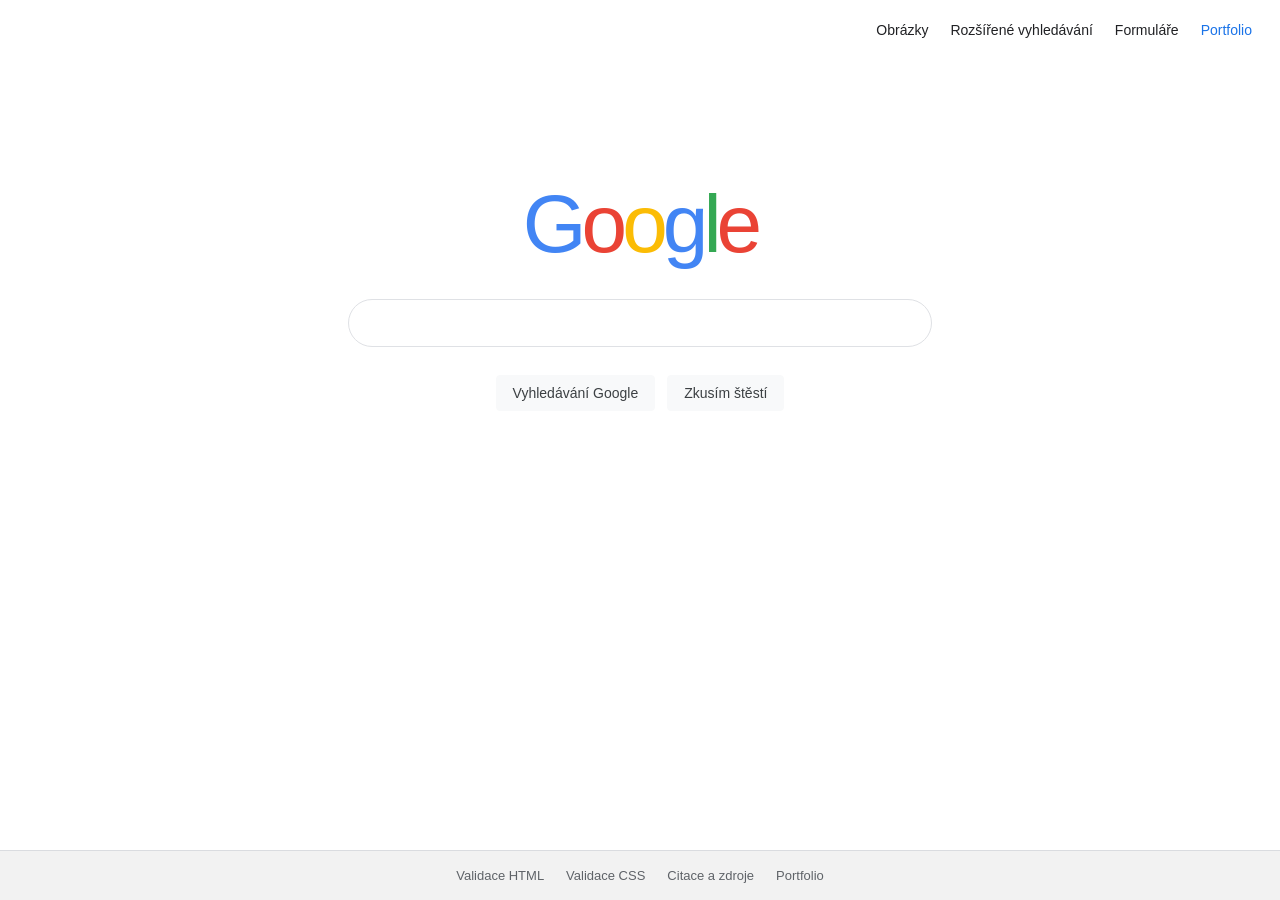
<file: index.html>
<!DOCTYPE html>
<html lang="cs">
  <head>
    <meta charset="utf-8">
    <meta name="viewport" content="width=device-width, initial-scale=1">
    <meta name="description" content="Jednoduché rozhraní pro Vyhledávání Google.">
    <title>Vyhledávání Google</title>
    <link rel="stylesheet" href="styles.css">
  </head>
  <body>
    <header class="top-bar">
      <a href="images.html">Obrázky</a>
      <a href="advanced.html">Rozšířené vyhledávání</a>
      <a href="forms.html">Formuláře</a>
      <a class="portfolio-link" href="https://github.com/sebestas481-creator" target="_blank" rel="noopener noreferrer">Portfolio</a>
    </header>

    <main class="home-main">
      <h1 class="brand" aria-label="Google">
        <span class="blue">G</span><span class="red">o</span><span class="yellow">o</span><span class="blue">g</span><span class="green">l</span><span class="red">e</span>
      </h1>
      <form class="search-form" action="https://www.google.com/search" method="get">
        <div class="search-box">
          <input type="search" name="q" aria-label="Hledaný výraz" title="Zadejte hledaný výraz" autocomplete="off" required>
        </div>
        <div class="search-actions">
          <button class="search-button" type="submit" name="btnK" value="Vyhledávání Google">Vyhledávání Google</button>
          <button class="search-button" type="submit" name="btnI" value="I'm Feeling Lucky">Zkusím štěstí</button>
        </div>
      </form>
    </main>

    <footer class="site-footer">
      <a href="https://validator.w3.org/nu/?doc=https%3A%2F%2Fraw.githubusercontent.com%2Fsebestas481-creator%2Fgooglesearch%2Fmain%2Findex.html" target="_blank" rel="noopener noreferrer">Validace HTML</a>
      <a href="https://jigsaw.w3.org/css-validator/validator?uri=https%3A%2F%2Fraw.githubusercontent.com%2Fsebestas481-creator%2Fgooglesearch%2Fmain%2Fstyles.css&amp;profile=css3svg&amp;usermedium=all&amp;warning=1&amp;vextwarning=&amp;lang=cs" target="_blank" rel="noopener noreferrer">Validace CSS</a>
      <a href="https://github.com/sebestas481-creator/googlesearch/blob/main/citace.md" target="_blank" rel="noopener noreferrer">Citace a zdroje</a>
      <a href="https://github.com/sebestas481-creator" target="_blank" rel="noopener noreferrer">Portfolio</a>
    </footer>
  </body>
</html>
</file>
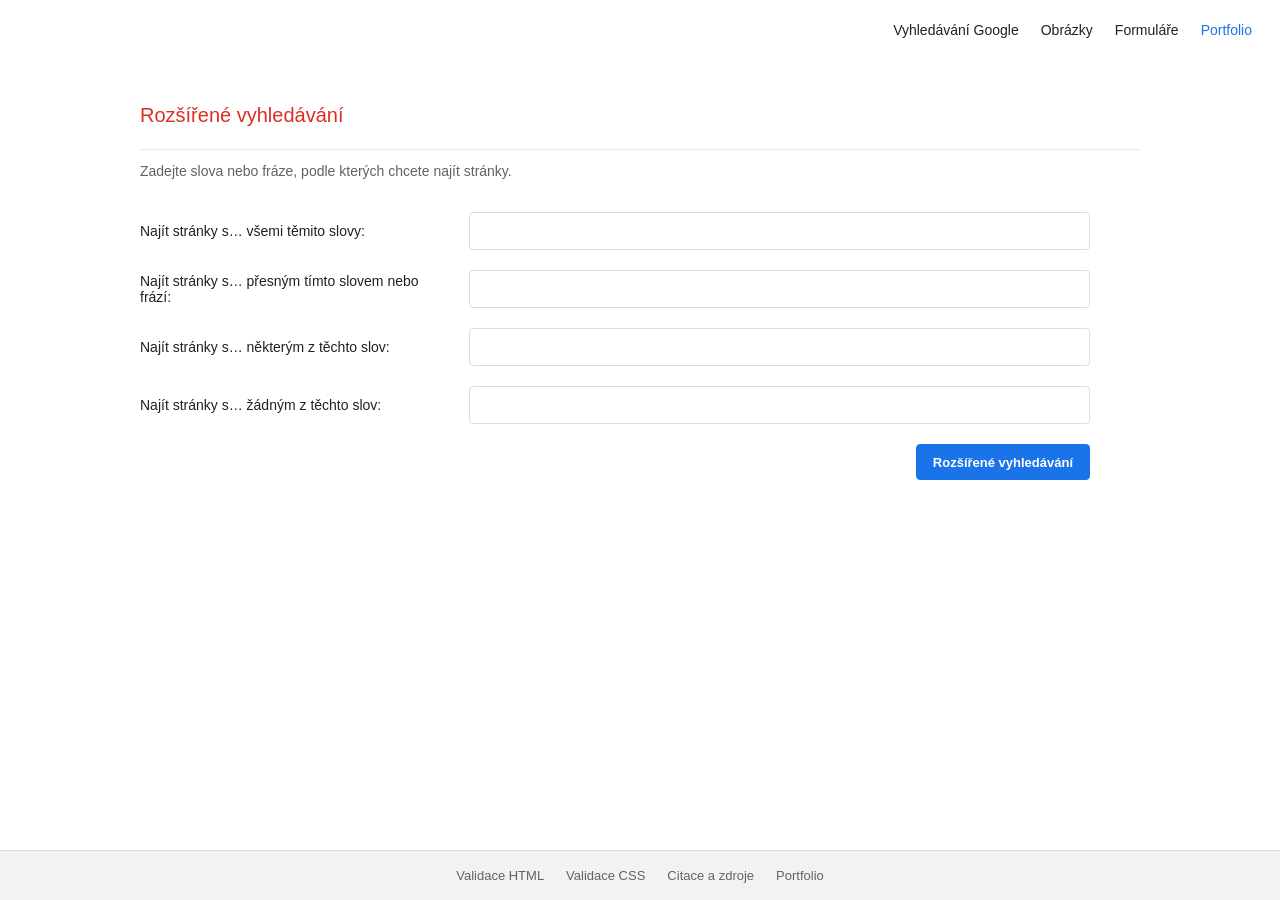
<file: advanced.html>
<!DOCTYPE html>
<html lang="cs">
  <head>
    <meta charset="utf-8">
    <meta name="viewport" content="width=device-width, initial-scale=1">
    <meta name="description" content="Rozšířené vyhledávání Google se čtyřmi vyhledávacími podmínkami.">
    <title>Rozšířené vyhledávání Google</title>
    <link rel="stylesheet" href="styles.css">
  </head>
  <body>
    <header class="top-bar">
      <a href="index.html">Vyhledávání Google</a>
      <a href="images.html">Obrázky</a>
      <a href="forms.html">Formuláře</a>
      <a class="portfolio-link" href="https://github.com/sebestas481-creator" target="_blank" rel="noopener noreferrer">Portfolio</a>
    </header>

    <main class="subpage-main">
      <h1 class="subpage-heading advanced-heading">Rozšířené vyhledávání</h1>
      <p class="subpage-intro">Zadejte slova nebo fráze, podle kterých chcete najít stránky.</p>

      <form class="advanced-form" action="https://www.google.com/search" method="get">
        <div class="advanced-row">
          <label for="all-words">Najít stránky s… všemi těmito slovy:</label>
          <input id="all-words" type="text" name="as_q">
        </div>
        <div class="advanced-row">
          <label for="exact-phrase">Najít stránky s… přesným tímto slovem nebo frází:</label>
          <input id="exact-phrase" type="text" name="as_epq">
        </div>
        <div class="advanced-row">
          <label for="any-words">Najít stránky s… některým z těchto slov:</label>
          <input id="any-words" type="text" name="as_oq">
        </div>
        <div class="advanced-row">
          <label for="none-words">Najít stránky s… žádným z těchto slov:</label>
          <input id="none-words" type="text" name="as_eq">
        </div>
        <div class="advanced-actions">
          <button class="advanced-submit" type="submit">Rozšířené vyhledávání</button>
        </div>
      </form>
    </main>

    <footer class="site-footer">
      <a href="https://validator.w3.org/nu/?doc=https%3A%2F%2Fraw.githubusercontent.com%2Fsebestas481-creator%2Fgooglesearch%2Fmain%2Fadvanced.html" target="_blank" rel="noopener noreferrer">Validace HTML</a>
      <a href="https://jigsaw.w3.org/css-validator/validator?uri=https%3A%2F%2Fraw.githubusercontent.com%2Fsebestas481-creator%2Fgooglesearch%2Fmain%2Fstyles.css&amp;profile=css3svg&amp;usermedium=all&amp;warning=1&amp;vextwarning=&amp;lang=cs" target="_blank" rel="noopener noreferrer">Validace CSS</a>
      <a href="https://github.com/sebestas481-creator/googlesearch/blob/main/citace.md" target="_blank" rel="noopener noreferrer">Citace a zdroje</a>
      <a href="https://github.com/sebestas481-creator" target="_blank" rel="noopener noreferrer">Portfolio</a>
    </footer>
  </body>
</html>
</file>
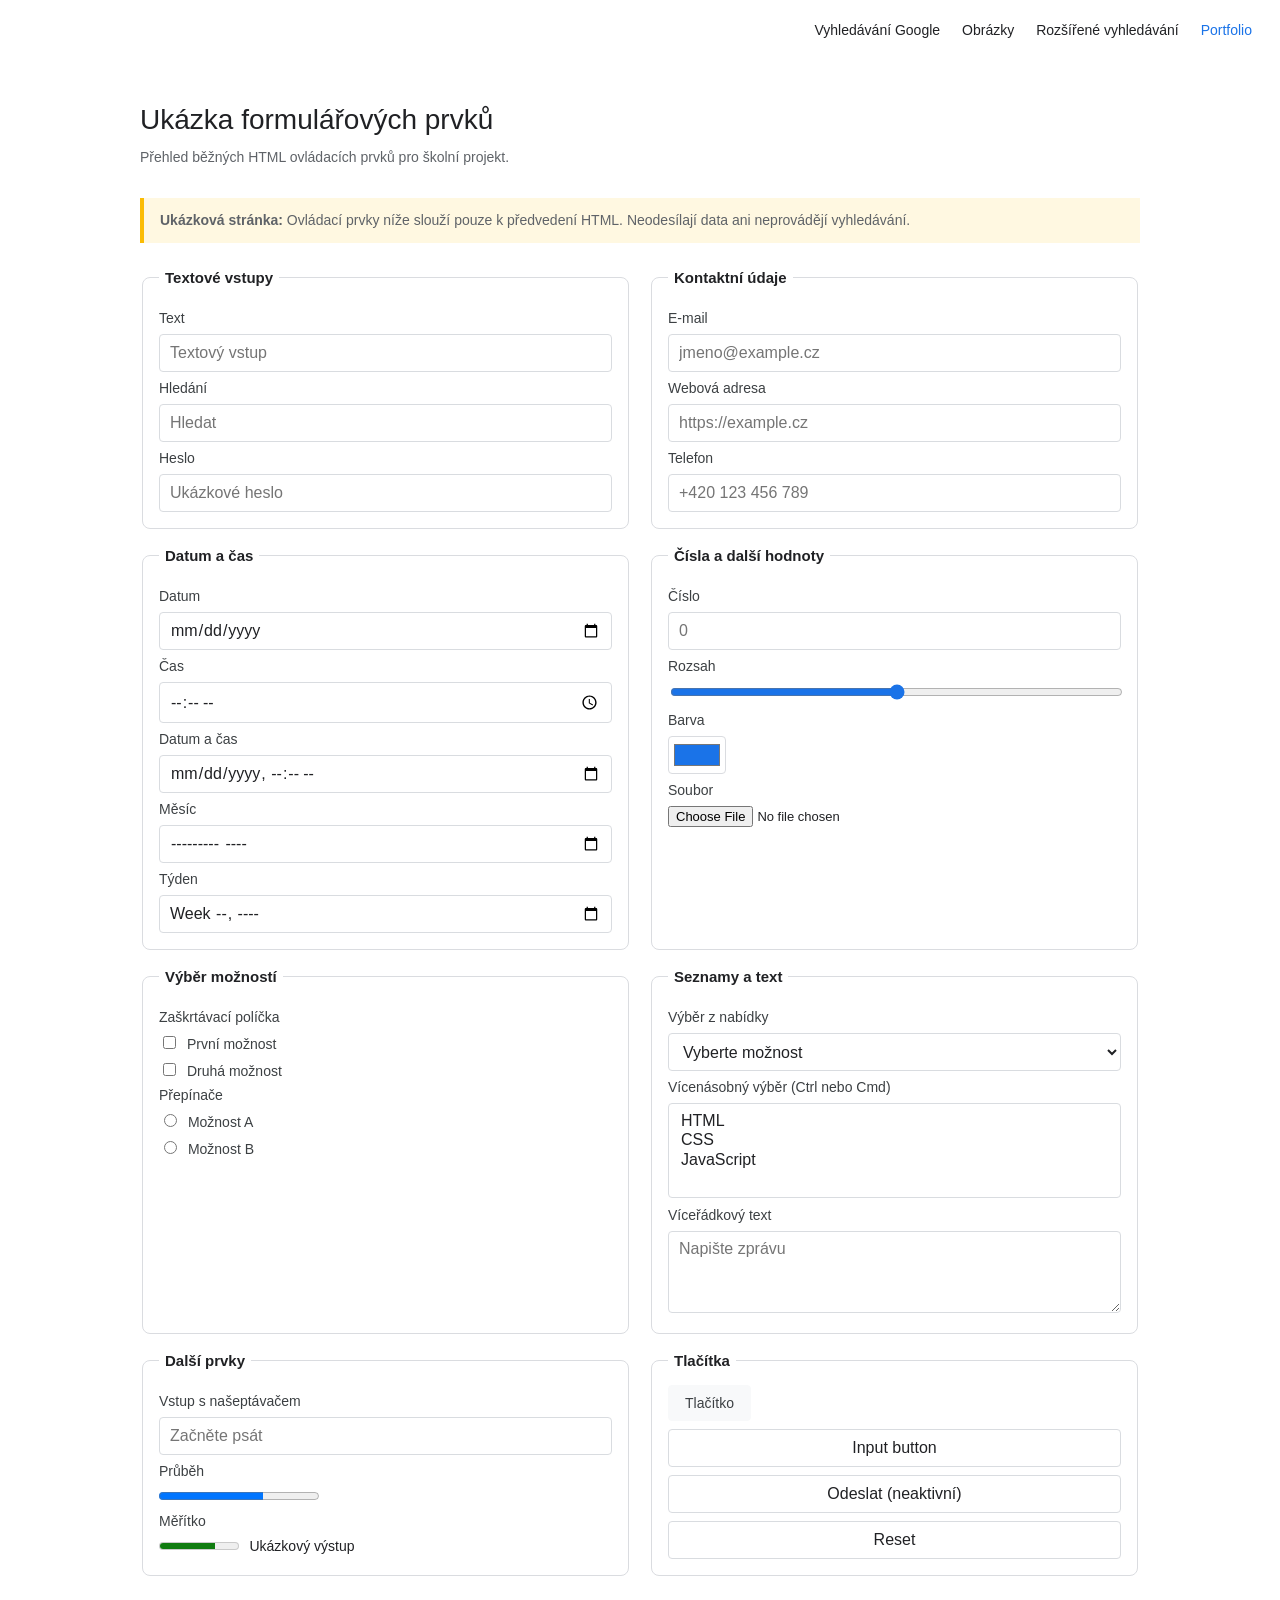
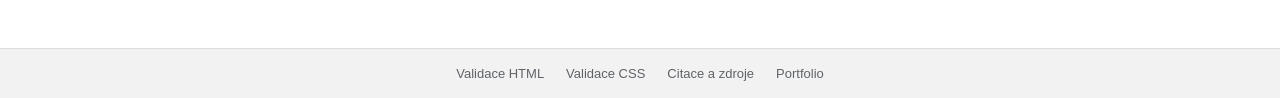
<file: forms.html>
<!DOCTYPE html>
<html lang="cs">
  <head>
    <meta charset="utf-8">
    <meta name="viewport" content="width=device-width, initial-scale=1">
    <meta name="description" content="Ukázka různých HTML formulářových prvků.">
    <title>Ukázka formulářových prvků</title>
    <link rel="stylesheet" href="styles.css">
  </head>
  <body>
    <header class="top-bar">
      <a href="index.html">Vyhledávání Google</a>
      <a href="images.html">Obrázky</a>
      <a href="advanced.html">Rozšířené vyhledávání</a>
      <a class="portfolio-link" href="https://github.com/sebestas481-creator" target="_blank" rel="noopener noreferrer">Portfolio</a>
    </header>

    <main class="subpage-main">
      <h1 class="subpage-heading">Ukázka formulářových prvků</h1>
      <p class="subpage-intro">Přehled běžných HTML ovládacích prvků pro školní projekt.</p>
      <p class="demo-notice"><strong>Ukázková stránka:</strong> Ovládací prvky níže slouží pouze k předvedení HTML. Neodesílají data ani neprovádějí vyhledávání.</p>

      <div class="demo-grid">
        <fieldset class="demo-control">
          <legend>Textové vstupy</legend>
          <label for="demo-text">Text</label>
          <input id="demo-text" type="text" placeholder="Textový vstup">
          <label for="demo-search">Hledání</label>
          <input id="demo-search" type="search" placeholder="Hledat">
          <label for="demo-password">Heslo</label>
          <input id="demo-password" type="password" placeholder="Ukázkové heslo">
        </fieldset>

        <fieldset class="demo-control">
          <legend>Kontaktní údaje</legend>
          <label for="demo-email">E-mail</label>
          <input id="demo-email" type="email" placeholder="jmeno@example.cz">
          <label for="demo-url">Webová adresa</label>
          <input id="demo-url" type="url" placeholder="https://example.cz">
          <label for="demo-tel">Telefon</label>
          <input id="demo-tel" type="tel" placeholder="+420 123 456 789">
        </fieldset>

        <fieldset class="demo-control">
          <legend>Datum a čas</legend>
          <label for="demo-date">Datum</label>
          <input id="demo-date" type="date">
          <label for="demo-time">Čas</label>
          <input id="demo-time" type="time">
          <label for="demo-datetime">Datum a čas</label>
          <input id="demo-datetime" type="datetime-local">
          <label for="demo-month">Měsíc</label>
          <input id="demo-month" type="month">
          <label for="demo-week">Týden</label>
          <input id="demo-week" type="week">
        </fieldset>

        <fieldset class="demo-control">
          <legend>Čísla a další hodnoty</legend>
          <label for="demo-number">Číslo</label>
          <input id="demo-number" type="number" min="0" max="100" placeholder="0">
          <label for="demo-range">Rozsah</label>
          <input id="demo-range" type="range" min="0" max="100" value="50">
          <label for="demo-color">Barva</label>
          <input id="demo-color" type="color" value="#1a73e8">
          <label for="demo-file">Soubor</label>
          <input id="demo-file" type="file">
        </fieldset>

        <fieldset class="demo-control">
          <legend>Výběr možností</legend>
          <span class="control-label">Zaškrtávací políčka</span>
          <label><input type="checkbox" name="demo-check" value="prvni"> První možnost</label>
          <label><input type="checkbox" name="demo-check" value="druha"> Druhá možnost</label>
          <span class="control-label">Přepínače</span>
          <label><input type="radio" name="demo-radio" value="a"> Možnost A</label>
          <label><input type="radio" name="demo-radio" value="b"> Možnost B</label>
        </fieldset>

        <fieldset class="demo-control">
          <legend>Seznamy a text</legend>
          <label for="demo-select">Výběr z nabídky</label>
          <select id="demo-select">
            <option value="">Vyberte možnost</option>
            <optgroup label="Ovoce">
              <option>Jablko</option>
              <option>Hruška</option>
            </optgroup>
            <optgroup label="Zelenina">
              <option>Mrkev</option>
              <option>Okurka</option>
            </optgroup>
          </select>
          <label for="demo-multiple">Vícenásobný výběr (Ctrl nebo Cmd)</label>
          <select id="demo-multiple" multiple>
            <option>HTML</option>
            <option>CSS</option>
            <option>JavaScript</option>
          </select>
          <label for="demo-textarea">Víceřádkový text</label>
          <textarea id="demo-textarea" rows="3" placeholder="Napište zprávu"></textarea>
        </fieldset>

        <fieldset class="demo-control">
          <legend>Další prvky</legend>
          <label for="demo-datalist">Vstup s našeptávačem</label>
          <input id="demo-datalist" list="demo-options" placeholder="Začněte psát">
          <datalist id="demo-options">
            <option value="Google">
            <option value="HTML">
            <option value="CSS">
          </datalist>
          <label for="demo-progress">Průběh</label>
          <progress id="demo-progress" value="65" max="100">65 %</progress>
          <label for="demo-meter">Měřítko</label>
          <meter id="demo-meter" min="0" max="100" low="30" high="80" optimum="70" value="70">70 ze 100</meter>
          <output>Ukázkový výstup</output>
        </fieldset>

        <fieldset class="demo-control">
          <legend>Tlačítka</legend>
          <div class="button-examples">
            <button class="demo-button" type="button">Tlačítko</button>
            <input class="demo-button" type="button" value="Input button">
            <input class="demo-button" type="submit" value="Odeslat (neaktivní)" disabled>
            <input class="demo-button" type="reset" value="Reset">
          </div>
        </fieldset>
      </div>
    </main>

    <footer class="site-footer">
      <a href="https://validator.w3.org/nu/?doc=https%3A%2F%2Fraw.githubusercontent.com%2Fsebestas481-creator%2Fgooglesearch%2Fmain%2Fforms.html" target="_blank" rel="noopener noreferrer">Validace HTML</a>
      <a href="https://jigsaw.w3.org/css-validator/validator?uri=https%3A%2F%2Fraw.githubusercontent.com%2Fsebestas481-creator%2Fgooglesearch%2Fmain%2Fstyles.css&amp;profile=css3svg&amp;usermedium=all&amp;warning=1&amp;vextwarning=&amp;lang=cs" target="_blank" rel="noopener noreferrer">Validace CSS</a>
      <a href="https://github.com/sebestas481-creator/googlesearch/blob/main/citace.md" target="_blank" rel="noopener noreferrer">Citace a zdroje</a>
      <a href="https://github.com/sebestas481-creator" target="_blank" rel="noopener noreferrer">Portfolio</a>
    </footer>
  </body>
</html>
</file>
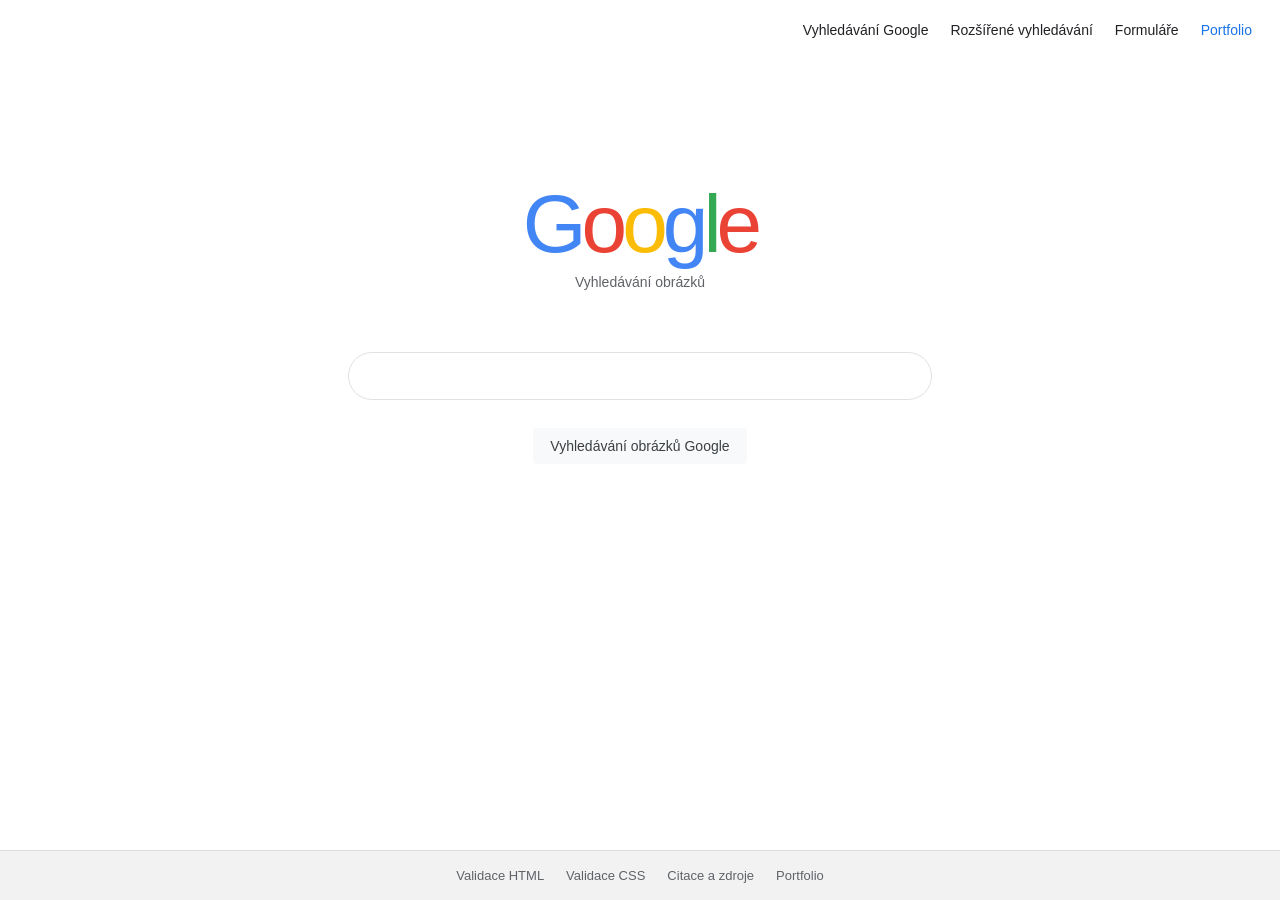
<file: images.html>
<!DOCTYPE html>
<html lang="cs">
  <head>
    <meta charset="utf-8">
    <meta name="viewport" content="width=device-width, initial-scale=1">
    <meta name="description" content="Vyhledávání obrázků Google.">
    <title>Vyhledávání obrázků Google</title>
    <link rel="stylesheet" href="styles.css">
  </head>
  <body>
    <header class="top-bar">
      <a href="index.html">Vyhledávání Google</a>
      <a href="advanced.html">Rozšířené vyhledávání</a>
      <a href="forms.html">Formuláře</a>
      <a class="portfolio-link" href="https://github.com/sebestas481-creator" target="_blank" rel="noopener noreferrer">Portfolio</a>
    </header>

    <main class="home-main">
      <h1 class="brand" aria-label="Google">
        <span class="blue">G</span><span class="red">o</span><span class="yellow">o</span><span class="blue">g</span><span class="green">l</span><span class="red">e</span>
      </h1>
      <p class="subpage-intro">Vyhledávání obrázků</p>
      <form class="search-form" action="https://www.google.com/search" method="get">
        <input type="hidden" name="tbm" value="isch">
        <div class="search-box">
          <input type="search" name="q" aria-label="Hledaný výraz pro obrázky" title="Zadejte hledaný výraz" autocomplete="off" required>
        </div>
        <div class="search-actions">
          <button class="search-button" type="submit">Vyhledávání obrázků Google</button>
        </div>
      </form>
    </main>

    <footer class="site-footer">
      <a href="https://validator.w3.org/nu/?doc=https%3A%2F%2Fraw.githubusercontent.com%2Fsebestas481-creator%2Fgooglesearch%2Fmain%2Fimages.html" target="_blank" rel="noopener noreferrer">Validace HTML</a>
      <a href="https://jigsaw.w3.org/css-validator/validator?uri=https%3A%2F%2Fraw.githubusercontent.com%2Fsebestas481-creator%2Fgooglesearch%2Fmain%2Fstyles.css&amp;profile=css3svg&amp;usermedium=all&amp;warning=1&amp;vextwarning=&amp;lang=cs" target="_blank" rel="noopener noreferrer">Validace CSS</a>
      <a href="https://github.com/sebestas481-creator/googlesearch/blob/main/citace.md" target="_blank" rel="noopener noreferrer">Citace a zdroje</a>
      <a href="https://github.com/sebestas481-creator" target="_blank" rel="noopener noreferrer">Portfolio</a>
    </footer>
  </body>
</html>
</file>
<file: styles.css>
:root {
  color-scheme: light;
  font-family: Arial, Helvetica, sans-serif;
  color: #202124;
  background: #fff;
  font-synthesis: none;
  text-rendering: optimizeLegibility;
}

* {
  box-sizing: border-box;
}

body {
  min-width: 320px;
  min-height: 100vh;
  margin: 0;
  display: flex;
  flex-direction: column;
}

a {
  color: #1a73e8;
  text-decoration: none;
}

a:hover {
  text-decoration: underline;
}

.top-bar {
  min-height: 60px;
  display: flex;
  justify-content: flex-end;
  align-items: center;
  gap: 22px;
  padding: 0 28px;
}

.top-bar a {
  color: #202124;
  font-size: 14px;
}

.top-bar .portfolio-link {
  color: #1a73e8;
}

.brand {
  margin: 0;
  font-size: clamp(48px, 9vw, 82px);
  font-weight: 500;
  letter-spacing: -5px;
  line-height: 1.15;
  text-align: center;
}

.brand .blue {
  color: #4285f4;
}

.brand .red {
  color: #ea4335;
}

.brand .yellow {
  color: #fbbc05;
}

.brand .green {
  color: #34a853;
}

.home-main {
  flex: 1;
  display: flex;
  flex-direction: column;
  align-items: center;
  padding: clamp(64px, 13vh, 120px) 24px 72px;
}

.search-form {
  width: min(100%, 584px);
  margin-top: 28px;
}

.search-box {
  min-height: 48px;
  display: flex;
  align-items: center;
  border: 1px solid #dfe1e5;
  border-radius: 24px;
  padding: 0 18px;
  transition: box-shadow 150ms ease, border-color 150ms ease;
}

.search-box:hover,
.search-box:focus-within {
  border-color: transparent;
  box-shadow: 0 1px 6px rgb(32 33 36 / 28%);
}

.search-box input {
  width: 100%;
  min-width: 0;
  border: 0;
  outline: 0;
  color: #202124;
  background: transparent;
  font: inherit;
  font-size: 16px;
}

.search-actions {
  display: flex;
  justify-content: center;
  flex-wrap: wrap;
  gap: 12px;
  margin-top: 28px;
}

.search-button,
.advanced-submit,
.demo-button {
  min-height: 36px;
  border: 1px solid #f8f9fa;
  border-radius: 4px;
  padding: 0 16px;
  color: #3c4043;
  background: #f8f9fa;
  font: inherit;
  font-size: 14px;
  cursor: pointer;
}

.search-button:hover,
.demo-button:hover {
  border-color: #dadce0;
  box-shadow: 0 1px 1px rgb(0 0 0 / 10%);
}

.subpage-main {
  flex: 1;
  width: min(100% - 48px, 1000px);
  margin: 44px auto 72px;
}

.subpage-heading {
  margin: 0 0 10px;
  color: #202124;
  font-size: 28px;
  font-weight: 400;
}

.subpage-intro {
  margin: 0 0 30px;
  color: #5f6368;
  font-size: 14px;
  line-height: 1.6;
}

.advanced-heading {
  border-bottom: 1px solid #ebebeb;
  padding-bottom: 22px;
  color: #d93025;
  font-size: 20px;
}

.advanced-form {
  max-width: 950px;
  margin-top: 30px;
}

.advanced-row {
  display: grid;
  grid-template-columns: minmax(235px, 1fr) minmax(250px, 2fr);
  align-items: center;
  gap: 18px;
  margin-bottom: 20px;
}

.advanced-row label {
  font-size: 14px;
}

.advanced-row input,
.demo-control input:not([type="checkbox"]):not([type="radio"]):not([type="range"]):not([type="color"]):not([type="file"]),
.demo-control select,
.demo-control textarea {
  width: 100%;
  min-height: 38px;
  border: 1px solid #d9dce0;
  border-radius: 4px;
  padding: 8px 10px;
  color: #202124;
  background: #fff;
  font: inherit;
}

.advanced-row input:focus,
.demo-control input:focus,
.demo-control select:focus,
.demo-control textarea:focus {
  border-color: #1a73e8;
  outline: 1px solid #1a73e8;
}

.advanced-actions {
  display: flex;
  justify-content: flex-end;
  margin-top: 8px;
}

.advanced-submit {
  border-color: #1a73e8;
  color: #fff;
  background: #1a73e8;
  font-size: 13px;
  font-weight: 600;
}

.advanced-submit:hover {
  border-color: #1765cc;
  background: #1765cc;
  box-shadow: 0 1px 2px rgb(0 0 0 / 20%);
}

.demo-notice {
  margin: 22px 0 26px;
  border-left: 4px solid #fbbc04;
  padding: 12px 16px;
  color: #5f6368;
  background: #fff8e1;
  font-size: 14px;
  line-height: 1.5;
}

.demo-grid {
  display: grid;
  grid-template-columns: repeat(2, minmax(0, 1fr));
  gap: 18px;
}

.demo-control {
  min-width: 0;
  border: 1px solid #dadce0;
  border-radius: 8px;
  padding: 16px;
}

.demo-control legend {
  padding: 0 6px;
  color: #202124;
  font-size: 15px;
  font-weight: 600;
}

.demo-control label,
.demo-control .control-label {
  display: block;
  margin: 8px 0;
  color: #3c4043;
  font-size: 14px;
}

.demo-control input[type="checkbox"],
.demo-control input[type="radio"] {
  margin-right: 7px;
}

.demo-control input[type="color"] {
  width: 58px;
  height: 38px;
  border: 1px solid #dadce0;
  border-radius: 4px;
  padding: 3px;
  background: #fff;
}

.demo-control input[type="file"] {
  max-width: 100%;
  font: inherit;
  font-size: 13px;
}

.demo-control input[type="range"] {
  width: 100%;
  accent-color: #1a73e8;
}

.demo-control textarea {
  min-height: 82px;
  resize: vertical;
}

.demo-control select[multiple] {
  min-height: 90px;
}

.demo-control output {
  display: inline-block;
  margin-left: 6px;
  font-size: 14px;
}

.button-examples {
  display: flex;
  flex-wrap: wrap;
  gap: 8px;
}

.demo-button:disabled {
  color: #80868b;
  cursor: not-allowed;
}

.site-footer {
  display: flex;
  flex-wrap: wrap;
  justify-content: center;
  gap: 10px 22px;
  border-top: 1px solid #dadce0;
  padding: 17px 24px;
  color: #5f6368;
  background: #f2f2f2;
  font-size: 13px;
}

.site-footer a {
  color: #5f6368;
}

@media (max-width: 650px) {
  .top-bar {
    justify-content: center;
    gap: 14px;
    padding: 0 12px;
  }

  .top-bar a {
    font-size: 12px;
  }

  .home-main {
    padding-top: 80px;
  }

  .subpage-main {
    width: min(100% - 32px, 1000px);
    margin-top: 32px;
  }

  .advanced-row {
    grid-template-columns: 1fr;
    gap: 8px;
    margin-bottom: 17px;
  }

  .demo-grid {
    grid-template-columns: 1fr;
  }
}
</file>
